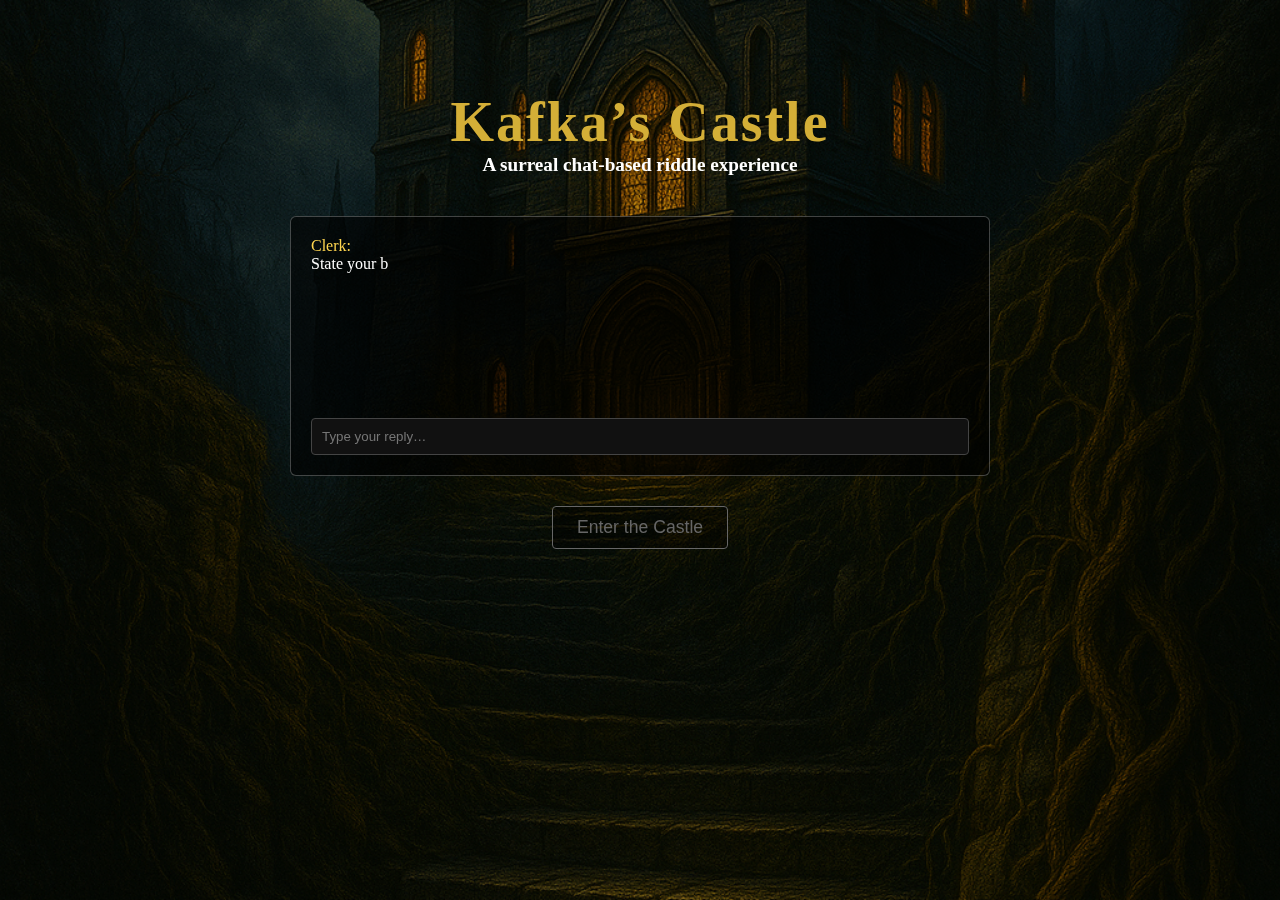
<file: index.html>
<!DOCTYPE html><html><head><meta charset="UTF-8"><meta name="viewport" content="width=device-width, initial-scale=1.0, maximum-scale=1.0, user-scalable=no"><title>Kafka's Castle</title><link rel="stylesheet" href="style.css"></head><body>
<div id="scene"><img id="bg" src="background.png" alt="background"></div>
<div id="content"><h1><span class="gold">Kafka’s Castle</span></h1><h2 class="tagline">A surreal chat‑based riddle experience</h2>
<div id="chatbox"><div id="messages"></div><input id="userInput" placeholder="Type your reply…" autocomplete="off"></div>
<div id="keySection"><div id="keyButton">&#x1F511;</div><button id="enterBtn" disabled>Enter the Castle</button></div></div>
<script src="script.js"></script></body></html>
</file>
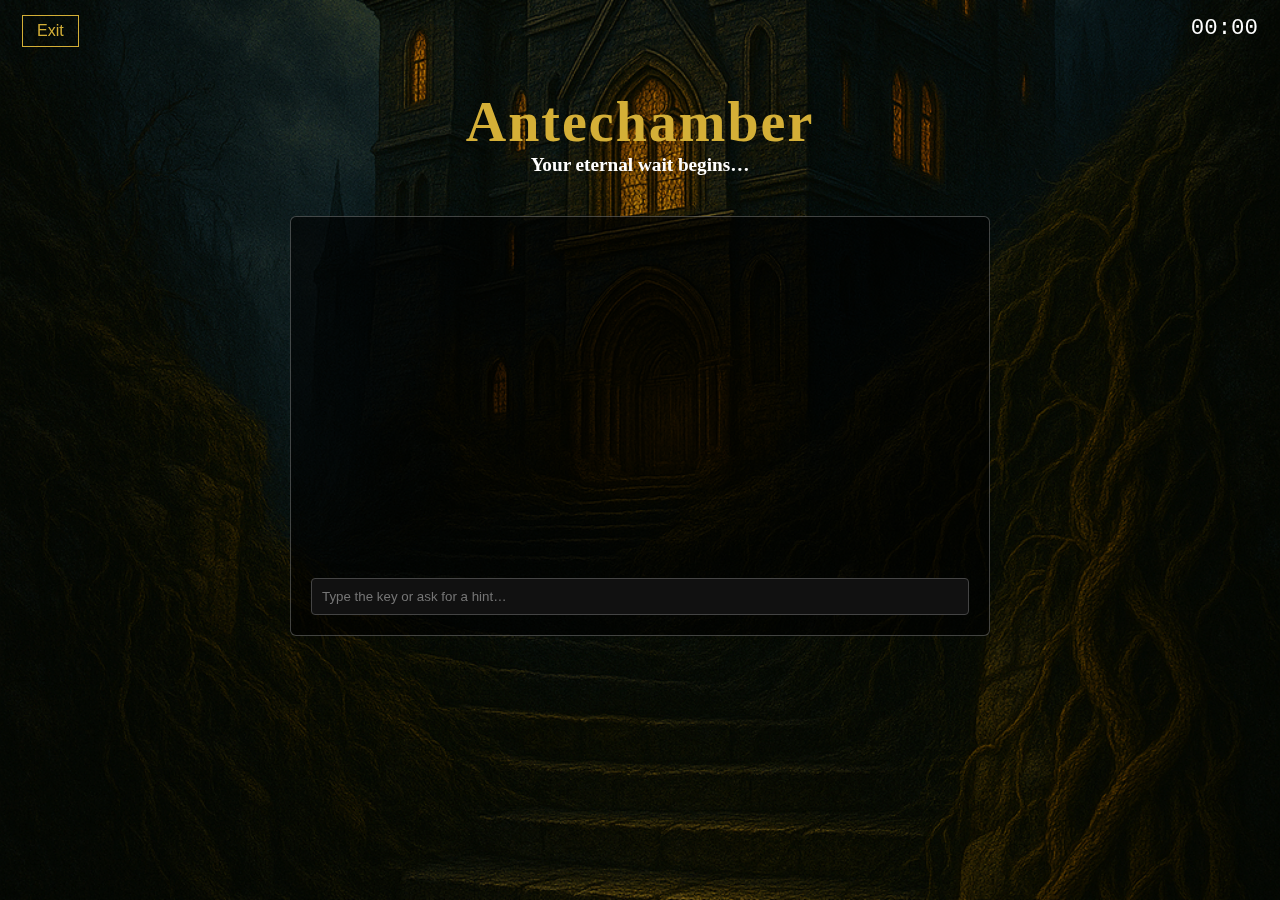
<file: stage2.html>
<!DOCTYPE html><html><head><meta charset="UTF-8"><meta name="viewport" content="width=device-width, initial-scale=1.0, maximum-scale=1.0, user-scalable=no"><title>Antechamber</title><link rel="stylesheet" href="style.css"></head><body>
<div id="scene"><img id="bg" src="background.png" alt="background"></div>
<button id="exitBtn">Exit</button><div id="timer">00:00</div>
<div id="content"><h1><span class="gold">Antechamber</span></h1><h2 class="tagline">Your eternal wait begins…</h2>
<div id="chatbox" class="large"><div id="messages"></div><input id="userInput" placeholder="Type the key or ask for a hint…" autocomplete="off"></div></div>
<script src="stage2.js"></script></body></html>
</file>
<file: style.css>
/* General */
*{box-sizing:border-box;}
body{margin:0;font-family:Georgia,serif;background:#000;color:#fff;overflow:hidden;}
/* Background */
#scene{position:fixed;top:0;left:0;width:100%;height:100%;overflow:hidden;}
#bg{width:100%;height:100%;object-fit:cover;filter:brightness(0.85);}
/* Timer & Exit */
#timer{position:fixed;top:15px;right:22px;font-family:"Courier New",monospace;font-size:1.4rem;color:#fff;z-index:10;}
#exitBtn{position:fixed;top:15px;left:22px;padding:6px 14px;font-size:1rem;background:transparent;border:1px solid #d4af37;color:#d4af37;cursor:pointer;z-index:10;transition:filter .3s;}
#exitBtn:hover{filter:drop-shadow(0 0 6px #d4af37);}
/* Content */
#content{position:relative;z-index:5;text-align:center;padding-top:10vh;width:100%;}
.gold{color:#d4af37;}
h1{margin:0;font-size:3.5rem;letter-spacing:2px;}
.tagline{font-size:1.2rem;margin:0 0 40px;}
/* Chatbox */
#chatbox{width:70%;max-width:700px;margin:0 auto;background:rgba(0,0,0,.6);border:1px solid rgba(255,255,255,.25);border-radius:6px;padding:20px;height:260px;display:flex;flex-direction:column;}
#chatbox.large{height:420px;}
#messages{flex:1;overflow-y:auto;font-size:1rem;text-align:left;}
#userInput{margin-top:10px;padding:10px;background:#111;border:1px solid #444;color:#fff;border-radius:4px;}
.nameClerk{color:#ffd54f;}
.nameYou{color:#ffffff;}
/* Key & Enter on landing */
#keySection{margin-top:30px;}
#keyButton{font-size:3rem;color:#d4af37;filter:drop-shadow(0 0 6px #d4af37);cursor:pointer;display:none;}
#enterBtn{display:block;margin:10px auto 0;padding:10px 24px;font-size:1.1rem;border:1px solid #666;background:rgba(0,0,0,.4);color:#666;border-radius:4px;cursor:not-allowed;transition:all .35s;}
#enterBtn.active{border-color:#d4af37;background:rgba(212,175,55,.15);color:#fff;cursor:pointer;text-shadow:0 0 6px #fff;}
/* Modals */
.hidden{display:none;}
.modalOverlay{position:fixed;top:0;left:0;width:100%;height:100%;background:rgba(0,0,0,.8);display:flex;align-items:center;justify-content:center;z-index:20;}
.modalBox{background:#111;border:1px solid #d4af37;padding:20px 30px;max-width:350px;text-align:center;}
.modalBox h3{margin-top:0;}
.modalBox button{padding:8px 18px;margin:0 10px;border:1px solid #fff;background:transparent;color:#fff;cursor:pointer;transition:background .3s,color .3s;}
.modalBox button:hover{background:#d4af37;color:#000;}
/* Win modal */
#winModal{position:fixed;top:0;left:0;width:100%;height:100%;background:rgba(0,0,0,.8);display:flex;align-items:center;justify-content:center;z-index:25;}
.modalContent{background:#111;border:1px solid #d4af37;border-radius:6px;padding:30px;text-align:center;max-width:400px;}
/* Responsive */
@media(max-width:600px){
 h1{font-size:2.3rem;}
 #chatbox,#chatbox.large{width:90%;}
 #timer{font-size:1.1rem;}
}
</file>
